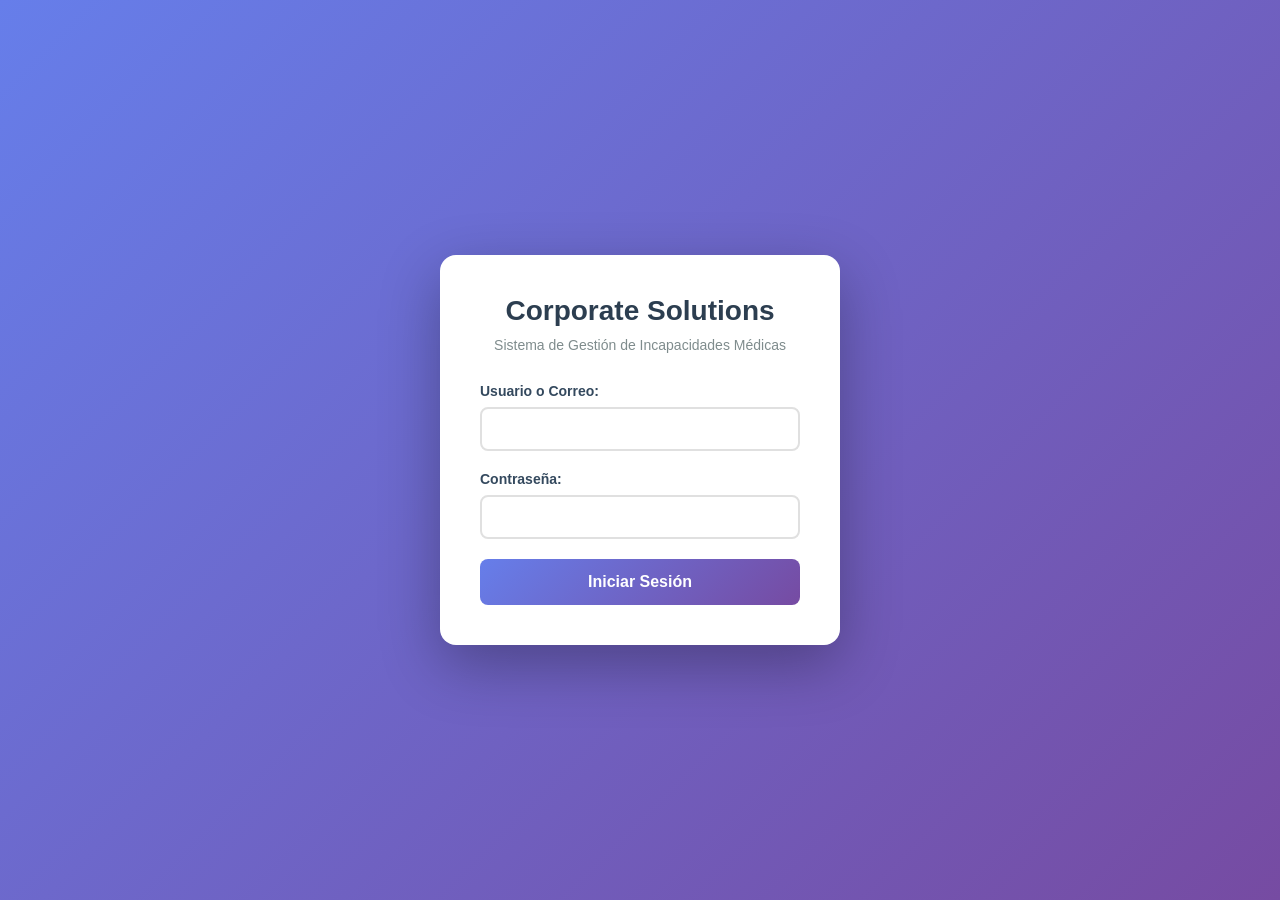
<file: index.html>
<!DOCTYPE html>
<html lang="es">
<head>
    <meta charset="UTF-8">
    <meta name="viewport" content="width=device-width, initial-scale=1.0">
    <title>Login - Gestión de Incapacidades</title>
    <link rel="stylesheet" href="css/style.css">
</head>
<body>
    <div class="login-container">
        <h1>Corporate Solutions</h1>
        <h2>Sistema de Gestión de Incapacidades Médicas</h2>
        
        <form id="loginForm">
            <div class="form-group">
                <label for="usuario">Usuario o Correo:</label>
                <input type="text" id="usuario" name="usuario" required>
            </div>
            
            <div class="form-group">
                <label for="contrasena">Contraseña:</label>
                <input type="password" id="contrasena" name="contrasena" required>
            </div>
            
            <button type="submit">Iniciar Sesión</button>
        </form>
        
        <div id="mensaje"></div>
    </div>

    <script src="js/api.js"></script>
    <script src="js/auth.js"></script>
</body>
</html>
</file>
<file: css/style.css>
* {
    margin: 0;
    padding: 0;
    box-sizing: border-box;
}

body {
    font-family: 'Segoe UI', Tahoma, Geneva, Verdana, sans-serif;
    background: linear-gradient(135deg, #667eea 0%, #764ba2 100%);
    min-height: 100vh;
    display: flex;
    justify-content: center;
    align-items: center;
}

.login-container {
    background: white;
    padding: 40px;
    border-radius: 16px;
    box-shadow: 0 20px 60px rgba(0,0,0,0.3);
    width: 100%;
    max-width: 400px;
    text-align: center;
    animation: fadeInUp 0.8s ease;
}

@keyframes fadeInUp {
    from {
        opacity: 0;
        transform: translateY(30px);
    }
    to {
        opacity: 1;
        transform: translateY(0);
    }
}

.login-container h1 {
    color: #2c3e50;
    margin-bottom: 10px;
    font-size: 28px;
}

.login-container h2 {
    color: #7f8c8d;
    font-size: 14px;
    margin-bottom: 30px;
    font-weight: normal;
}

.form-group {
    margin-bottom: 20px;
    text-align: left;
}

.form-group label {
    display: block;
    margin-bottom: 8px;
    color: #34495e;
    font-weight: 600;
    font-size: 14px;
}

.form-group input {
    width: 100%;
    padding: 12px;
    border: 2px solid #e0e0e0;
    border-radius: 8px;
    font-size: 14px;
    transition: all 0.3s ease;
}

.form-group input:focus {
    outline: none;
    border-color: #667eea;
    box-shadow: 0 0 0 3px rgba(102, 126, 234, 0.1);
}

button {
    width: 100%;
    padding: 14px;
    background: linear-gradient(135deg, #667eea 0%, #764ba2 100%);
    color: white;
    border: none;
    border-radius: 8px;
    font-size: 16px;
    font-weight: 600;
    cursor: pointer;
    transition: all 0.3s ease;
}

button:hover {
    transform: translateY(-2px);
    box-shadow: 0 10px 20px rgba(102, 126, 234, 0.3);
}

#mensaje {
    margin-top: 15px;
    padding: 12px;
    border-radius: 8px;
    display: none;
    animation: shake 0.5s ease;
}

@keyframes shake {
    0%, 100% { transform: translateX(0); }
    25% { transform: translateX(-10px); }
    75% { transform: translateX(10px); }
}

#mensaje.error {
    background-color: #e74c3c;
    color: white;
    display: block;
}

#mensaje.success {
    background-color: #2ecc71;
    color: white;
    display: block;
}
</file>
<file: css/dashboard.css>
.dashboard {
    max-width: 1200px;
    margin: 0 auto;
    padding: 20px;
    animation: fadeIn 0.5s ease;
}

@keyframes fadeIn {
    from { opacity: 0; }
    to { opacity: 1; }
}

.header {
    display: flex;
    justify-content: space-between;
    align-items: center;
    margin-bottom: 30px;
    padding: 20px;
    background: white;
    border-radius: 12px;
    box-shadow: 0 4px 15px rgba(0,0,0,0.1);
    animation: slideInDown 0.6s ease;
}

@keyframes slideInDown {
    from {
        opacity: 0;
        transform: translateY(-20px);
    }
    to {
        opacity: 1;
        transform: translateY(0);
    }
}

.user-info {
    color: #7f8c8d;
    font-size: 14px;
}

.modules {
    display: grid;
    grid-template-columns: repeat(auto-fit, minmax(280px, 1fr));
    gap: 20px;
}

.module-card {
    background: white;
    padding: 40px;
    border-radius: 12px;
    box-shadow: 0 4px 15px rgba(0,0,0,0.1);
    text-align: center;
    cursor: pointer;
    transition: all 0.3s ease;
    animation: fadeInUp 0.6s ease backwards;
}

.module-card:nth-child(1) { animation-delay: 0.1s; }
.module-card:nth-child(2) { animation-delay: 0.2s; }
.module-card:nth-child(3) { animation-delay: 0.3s; }

.module-card:hover {
    transform: translateY(-10px) scale(1.02);
    box-shadow: 0 20px 40px rgba(0,0,0,0.15);
}

.module-card h3 {
    color: #2c3e50;
    margin-bottom: 10px;
    font-size: 22px;
}

.module-card p {
    color: #7f8c8d;
    font-size: 14px;
}

.logout-btn {
    background: linear-gradient(135deg, #e74c3c 0%, #c0392b 100%);
    width: auto;
    padding: 10px 20px;
    font-size: 14px;
}

.logout-btn:hover {
    transform: translateY(-2px);
    box-shadow: 0 8px 16px rgba(231, 76, 60, 0.3);
}
</file>
<file: css/empleados.css>
.container {
    max-width: 1200px;
    margin: 0 auto;
    padding: 20px;
    animation: fadeIn 0.5s ease;
}

.header {
    display: flex;
    justify-content: space-between;
    align-items: center;
    margin-bottom: 20px;
    padding: 20px;
    background: white;
    border-radius: 12px;
    box-shadow: 0 4px 15px rgba(0,0,0,0.1);
}

.header a {
    color: #667eea;
    text-decoration: none;
    font-weight: 500;
    transition: color 0.3s ease;
}

.header a:hover {
    color: #764ba2;
}

.btn {
    padding: 10px 20px;
    border: none;
    border-radius: 8px;
    cursor: pointer;
    font-size: 14px;
    font-weight: 600;
    transition: all 0.3s ease;
}

.btn-primary {
    background: linear-gradient(135deg, #667eea 0%, #764ba2 100%);
    color: white;
}

.btn-success {
    background: linear-gradient(135deg, #2ecc71 0%, #27ae60 100%);
    color: white;
}

.btn-danger {
    background: linear-gradient(135deg, #e74c3c 0%, #c0392b 100%);
    color: white;
}

.btn-warning {
    background: linear-gradient(135deg, #f39c12 0%, #e67e22 100%);
    color: white;
}

.btn:hover {
    transform: translateY(-2px);
    box-shadow: 0 8px 16px rgba(0,0,0,0.2);
}

table {
    width: 100%;
    border-collapse: collapse;
    background: white;
    border-radius: 12px;
    overflow: hidden;
    box-shadow: 0 4px 15px rgba(0,0,0,0.1);
    animation: fadeInUp 0.6s ease;
}

th, td {
    padding: 14px;
    text-align: left;
}

th {
    background: linear-gradient(135deg, #34495e 0%, #2c3e50 100%);
    color: white;
    font-weight: 600;
}

tr {
    transition: all 0.3s ease;
}

tr:hover {
    background-color: #f8f9fa;
    transform: scale(1.01);
}

.search-box {
    display: flex;
    gap: 10px;
    margin-bottom: 20px;
    flex-wrap: wrap;
}

.search-box input,
.search-box select {
    flex: 1;
    min-width: 150px;
    padding: 10px;
    border: 2px solid #e0e0e0;
    border-radius: 8px;
    font-size: 14px;
    transition: all 0.3s ease;
}

.search-box input:focus,
.search-box select:focus {
    outline: none;
    border-color: #667eea;
    box-shadow: 0 0 0 3px rgba(102, 126, 234, 0.1);
}

.modal {
    display: none;
    position: fixed;
    top: 0;
    left: 0;
    width: 100%;
    height: 100%;
    background: rgba(0,0,0,0.5);
    justify-content: center;
    align-items: center;
    animation: fadeIn 0.3s ease;
}

.modal-content {
    background: white;
    padding: 30px;
    border-radius: 16px;
    width: 100%;
    max-width: 500px;
    max-height: 90vh;
    overflow-y: auto;
    animation: zoomIn 0.3s ease;
}

@keyframes zoomIn {
    from {
        opacity: 0;
        transform: scale(0.9);
    }
    to {
        opacity: 1;
        transform: scale(1);
    }
}

.form-group {
    margin-bottom: 15px;
}

.form-group label {
    display: block;
    margin-bottom: 8px;
    font-weight: 600;
    color: #34495e;
}

.form-group input,
.form-group select,
.form-group textarea {
    width: 100%;
    padding: 10px;
    border: 2px solid #e0e0e0;
    border-radius: 8px;
    font-size: 14px;
    transition: all 0.3s ease;
}

.form-group input:focus,
.form-group select:focus,
.form-group textarea:focus {
    outline: none;
    border-color: #667eea;
    box-shadow: 0 0 0 3px rgba(102, 126, 234, 0.1);
}

.mensaje {
    padding: 12px;
    border-radius: 8px;
    margin-bottom: 15px;
    display: none;
    animation: slideInRight 0.5s ease;
}

@keyframes slideInRight {
    from {
        opacity: 0;
        transform: translateX(30px);
    }
    to {
        opacity: 1;
        transform: translateX(0);
    }
}

.mensaje.success {
    background: linear-gradient(135deg, #2ecc71 0%, #27ae60 100%);
    color: white;
    display: block;
}

.mensaje.error {
    background: linear-gradient(135deg, #e74c3c 0%, #c0392b 100%);
    color: white;
    display: block;
}

.estado-registrada { 
    background: linear-gradient(135deg, #95a5a6 0%, #7f8c8d 100%); 
    color: white; 
    padding: 6px 12px; 
    border-radius: 20px; 
    font-size: 12px;
    font-weight: 600;
}

.estado-en_revision { 
    background: linear-gradient(135deg, #f39c12 0%, #e67e22 100%); 
    color: white; 
    padding: 6px 12px; 
    border-radius: 20px; 
    font-size: 12px;
    font-weight: 600;
}

.estado-aprobada { 
    background: linear-gradient(135deg, #2ecc71 0%, #27ae60 100%); 
    color: white; 
    padding: 6px 12px; 
    border-radius: 20px; 
    font-size: 12px;
    font-weight: 600;
}

.estado-rechazada { 
    background: linear-gradient(135deg, #e74c3c 0%, #c0392b 100%); 
    color: white; 
    padding: 6px 12px; 
    border-radius: 20px; 
    font-size: 12px;
    font-weight: 600;
}

.estado-finalizada { 
    background: linear-gradient(135deg, #3498db 0%, #2980b9 100%); 
    color: white; 
    padding: 6px 12px; 
    border-radius: 20px; 
    font-size: 12px;
    font-weight: 600;
}
</file>
<file: css/incapacidades.css>
.container {
    max-width: 1400px;  
    margin: 0 auto;
    padding: 20px;
    animation: fadeIn 0.5s ease;
}

.header {
    display: flex;
    justify-content: space-between;
    align-items: center;
    margin-bottom: 20px;
    padding: 20px;
    background: white;
    border-radius: 12px;
    box-shadow: 0 4px 15px rgba(0,0,0,0.1);
}

.header a {
    color: #667eea;
    text-decoration: none;
    font-weight: 500;
    transition: color 0.3s ease;
}

.header a:hover {
    color: #764ba2;
}

.btn {
    padding: 8px 14px;
    border: none;
    border-radius: 6px;
    cursor: pointer;
    font-size: 12px;
    font-weight: 600;
    transition: all 0.3s ease;
}

.btn-primary {
    background: linear-gradient(135deg, #667eea 0%, #764ba2 100%);
    color: white;
}

.btn-success {
    background: linear-gradient(135deg, #2ecc71 0%, #27ae60 100%);
    color: white;
}

.btn-danger {
    background: linear-gradient(135deg, #e74c3c 0%, #c0392b 100%);
    color: white;
}

.btn-warning {
    background: linear-gradient(135deg, #f39c12 0%, #e67e22 100%);
    color: white;
}

.btn-info {
    background: linear-gradient(135deg, #9b59b6 0%, #8e44ad 100%);
    color: white;
}

.btn:hover {
    transform: translateY(-2px);
    box-shadow: 0 8px 16px rgba(0,0,0,0.2);
}


table {
    width: 100%;
    border-collapse: collapse;
    background: white;
    border-radius: 12px;
    overflow: hidden;
    box-shadow: 0 4px 15px rgba(0,0,0,0.1);
    animation: fadeInUp 0.6s ease;
    font-size: 13px;  
}

th, td {
    padding: 10px 8px;
    text-align: left;
    vertical-align: middle;
}

th {
    background: linear-gradient(135deg, #34495e 0%, #2c3e50 100%);
    color: white;
    font-weight: 600;
    white-space: nowrap;  
    font-size: 12px;
}

 
th:nth-child(1), td:nth-child(1) { width: 35px; }     
th:nth-child(2), td:nth-child(2) { width: 65px; }    
th:nth-child(3), td:nth-child(3) { width: 85px; }    
th:nth-child(4), td:nth-child(4) { width: 85px; }    
th:nth-child(5), td:nth-child(5) { width: 40px; }     
th:nth-child(6), td:nth-child(6) { width: 100px; }   
th:nth-child(7), td:nth-child(7) { width: 140px; }    
th:nth-child(8), td:nth-child(8) { width: 110px; } 
th:nth-child(9), td:nth-child(9) { width: 130px; }   
th:nth-child(10), td:nth-child(10) { width: 85px; }  
th:nth-child(11), td:nth-child(11) { width: 180px; } 

td:nth-child(7), td:nth-child(9) {
    max-width: 140px;
    overflow: hidden;
    text-overflow: ellipsis;
    white-space: nowrap;
    font-size: 12px;
}


td:nth-child(11) {
    display: flex;
    flex-wrap: wrap;
    gap: 4px;
    justify-content: center;
}

td:nth-child(11) .btn {
    padding: 5px 10px;
    font-size: 11px;
    min-width: 70px;
}

tr {
    transition: all 0.3s ease;
}

tr:hover {
    background-color: #f8f9fa;
    transform: scale(1.005);
}

.search-box {
    display: flex;
    gap: 10px;
    margin-bottom: 20px;
    flex-wrap: wrap;
    background: white;
    padding: 15px;
    border-radius: 12px;
    box-shadow: 0 4px 15px rgba(0,0,0,0.1);
}

.search-box input,
.search-box select {
    flex: 1;
    min-width: 140px;
    padding: 8px;
    border: 2px solid #e0e0e0;
    border-radius: 8px;
    font-size: 13px;
    transition: all 0.3s ease;
}

.search-box input:focus,
.search-box select:focus {
    outline: none;
    border-color: #667eea;
    box-shadow: 0 0 0 3px rgba(102, 126, 234, 0.1);
}

.modal {
    display: none;
    position: fixed;
    top: 0;
    left: 0;
    width: 100%;
    height: 100%;
    background: rgba(0,0,0,0.5);
    justify-content: center;
    align-items: center;
    animation: fadeIn 0.3s ease;
    z-index: 1000;
}

.modal-content {
    background: white;
    padding: 30px;
    border-radius: 16px;
    width: 100%;
    max-width: 500px;
    max-height: 90vh;
    overflow-y: auto;
    animation: zoomIn 0.3s ease;
}

@keyframes zoomIn {
    from {
        opacity: 0;
        transform: scale(0.9);
    }
    to {
        opacity: 1;
        transform: scale(1);
    }
}

.form-group {
    margin-bottom: 15px;
}

.form-group label {
    display: block;
    margin-bottom: 8px;
    font-weight: 600;
    color: #34495e;
}

.form-group input,
.form-group select,
.form-group textarea {
    width: 100%;
    padding: 10px;
    border: 2px solid #e0e0e0;
    border-radius: 8px;
    font-size: 14px;
    transition: all 0.3s ease;
}

.form-group input:focus,
.form-group select:focus,
.form-group textarea:focus {
    outline: none;
    border-color: #667eea;
    box-shadow: 0 0 0 3px rgba(102, 126, 234, 0.1);
}

.mensaje {
    padding: 12px;
    border-radius: 8px;
    margin-bottom: 15px;
    display: none;
    animation: slideInRight 0.5s ease;
}

@keyframes slideInRight {
    from {
        opacity: 0;
        transform: translateX(30px);
    }
    to {
        opacity: 1;
        transform: translateX(0);
    }
}

.mensaje.success {
    background: linear-gradient(135deg, #2ecc71 0%, #27ae60 100%);
    color: white;
    display: block;
}

.mensaje.error {
    background: linear-gradient(135deg, #e74c3c 0%, #c0392b 100%);
    color: white;
    display: block;
}

.estado-registrada { 
    background: linear-gradient(135deg, #95a5a6 0%, #7f8c8d 100%); 
    color: white; 
    padding: 4px 10px; 
    border-radius: 15px; 
    font-size: 11px;
    font-weight: 600;
    display: inline-block;
}

.estado-en_revision { 
    background: linear-gradient(135deg, #f39c12 0%, #e67e22 100%); 
    color: white; 
    padding: 4px 10px; 
    border-radius: 15px; 
    font-size: 11px;
    font-weight: 600;
    display: inline-block;
}

.estado-aprobada { 
    background: linear-gradient(135deg, #2ecc71 0%, #27ae60 100%); 
    color: white; 
    padding: 4px 10px; 
    border-radius: 15px; 
    font-size: 11px;
    font-weight: 600;
    display: inline-block;
}

.estado-rechazada { 
    background: linear-gradient(135deg, #e74c3c 0%, #c0392b 100%); 
    color: white; 
    padding: 4px 10px; 
    border-radius: 15px; 
    font-size: 11px;
    font-weight: 600;
    display: inline-block;
}

.estado-finalizada { 
    background: linear-gradient(135deg, #3498db 0%, #2980b9 100%); 
    color: white; 
    padding: 4px 10px; 
    border-radius: 15px; 
    font-size: 11px;
    font-weight: 600;
    display: inline-block;
}
</file>
<file: css/seguimiento.css>
.container {
    max-width: 1200px;
    margin: 0 auto;
    padding: 20px;
    animation: fadeIn 0.5s ease;
}

.header {
    display: flex;
    justify-content: space-between;
    align-items: center;
    margin-bottom: 20px;
    padding: 20px;
    background: white;
    border-radius: 12px;
    box-shadow: 0 4px 15px rgba(0,0,0,0.1);
}

.header a {
    color: #667eea;
    text-decoration: none;
    font-weight: 500;
    transition: color 0.3s ease;
}

.header a:hover {
    color: #764ba2;
}

.btn {
    padding: 10px 20px;
    border: none;
    border-radius: 8px;
    cursor: pointer;
    font-size: 14px;
    font-weight: 600;
    transition: all 0.3s ease;
}

.btn-primary {
    background: linear-gradient(135deg, #667eea 0%, #764ba2 100%);
    color: white;
}

.btn-success {
    background: linear-gradient(135deg, #2ecc71 0%, #27ae60 100%);
    color: white;
}

.btn-danger {
    background: linear-gradient(135deg, #e74c3c 0%, #c0392b 100%);
    color: white;
}

.btn-warning {
    background: linear-gradient(135deg, #f39c12 0%, #e67e22 100%);
    color: white;
}

.btn:hover {
    transform: translateY(-2px);
    box-shadow: 0 8px 16px rgba(0,0,0,0.2);
}

table {
    width: 100%;
    border-collapse: collapse;
    background: white;
    border-radius: 12px;
    overflow: hidden;
    box-shadow: 0 4px 15px rgba(0,0,0,0.1);
    animation: fadeInUp 0.6s ease;
}

th, td {
    padding: 14px;
    text-align: left;
}

th {
    background: linear-gradient(135deg, #34495e 0%, #2c3e50 100%);
    color: white;
    font-weight: 600;
}

tr {
    transition: all 0.3s ease;
}

tr:hover {
    background-color: #f8f9fa;
    transform: scale(1.01);
}

.search-box {
    display: flex;
    gap: 10px;
    margin-bottom: 20px;
    flex-wrap: wrap;
}

.search-box input,
.search-box select {
    flex: 1;
    min-width: 150px;
    padding: 10px;
    border: 2px solid #e0e0e0;
    border-radius: 8px;
    font-size: 14px;
    transition: all 0.3s ease;
}

.search-box input:focus,
.search-box select:focus {
    outline: none;
    border-color: #667eea;
    box-shadow: 0 0 0 3px rgba(102, 126, 234, 0.1);
}

.modal {
    display: none;
    position: fixed;
    top: 0;
    left: 0;
    width: 100%;
    height: 100%;
    background: rgba(0,0,0,0.5);
    justify-content: center;
    align-items: center;
    animation: fadeIn 0.3s ease;
}

.modal-content {
    background: white;
    padding: 30px;
    border-radius: 16px;
    width: 100%;
    max-width: 500px;
    max-height: 90vh;
    overflow-y: auto;
    animation: zoomIn 0.3s ease;
}

@keyframes zoomIn {
    from {
        opacity: 0;
        transform: scale(0.9);
    }
    to {
        opacity: 1;
        transform: scale(1);
    }
}

.form-group {
    margin-bottom: 15px;
}

.form-group label {
    display: block;
    margin-bottom: 8px;
    font-weight: 600;
    color: #34495e;
}

.form-group input,
.form-group select,
.form-group textarea {
    width: 100%;
    padding: 10px;
    border: 2px solid #e0e0e0;
    border-radius: 8px;
    font-size: 14px;
    transition: all 0.3s ease;
}

.form-group input:focus,
.form-group select:focus,
.form-group textarea:focus {
    outline: none;
    border-color: #667eea;
    box-shadow: 0 0 0 3px rgba(102, 126, 234, 0.1);
}

.mensaje {
    padding: 12px;
    border-radius: 8px;
    margin-bottom: 15px;
    display: none;
    animation: slideInRight 0.5s ease;
}

@keyframes slideInRight {
    from {
        opacity: 0;
        transform: translateX(30px);
    }
    to {
        opacity: 1;
        transform: translateX(0);
    }
}

.mensaje.success {
    background: linear-gradient(135deg, #2ecc71 0%, #27ae60 100%);
    color: white;
    display: block;
}

.mensaje.error {
    background: linear-gradient(135deg, #e74c3c 0%, #c0392b 100%);
    color: white;
    display: block;
}

.estado-registrada { 
    background: linear-gradient(135deg, #95a5a6 0%, #7f8c8d 100%); 
    color: white; 
    padding: 6px 12px; 
    border-radius: 20px; 
    font-size: 12px;
    font-weight: 600;
}

.estado-en_revision { 
    background: linear-gradient(135deg, #f39c12 0%, #e67e22 100%); 
    color: white; 
    padding: 6px 12px; 
    border-radius: 20px; 
    font-size: 12px;
    font-weight: 600;
}

.estado-aprobada { 
    background: linear-gradient(135deg, #2ecc71 0%, #27ae60 100%); 
    color: white; 
    padding: 6px 12px; 
    border-radius: 20px; 
    font-size: 12px;
    font-weight: 600;
}

.estado-rechazada { 
    background: linear-gradient(135deg, #e74c3c 0%, #c0392b 100%); 
    color: white; 
    padding: 6px 12px; 
    border-radius: 20px; 
    font-size: 12px;
    font-weight: 600;
}

.estado-finalizada { 
    background: linear-gradient(135deg, #3498db 0%, #2980b9 100%); 
    color: white; 
    padding: 6px 12px; 
    border-radius: 20px; 
    font-size: 12px;
    font-weight: 600;
}
</file>
